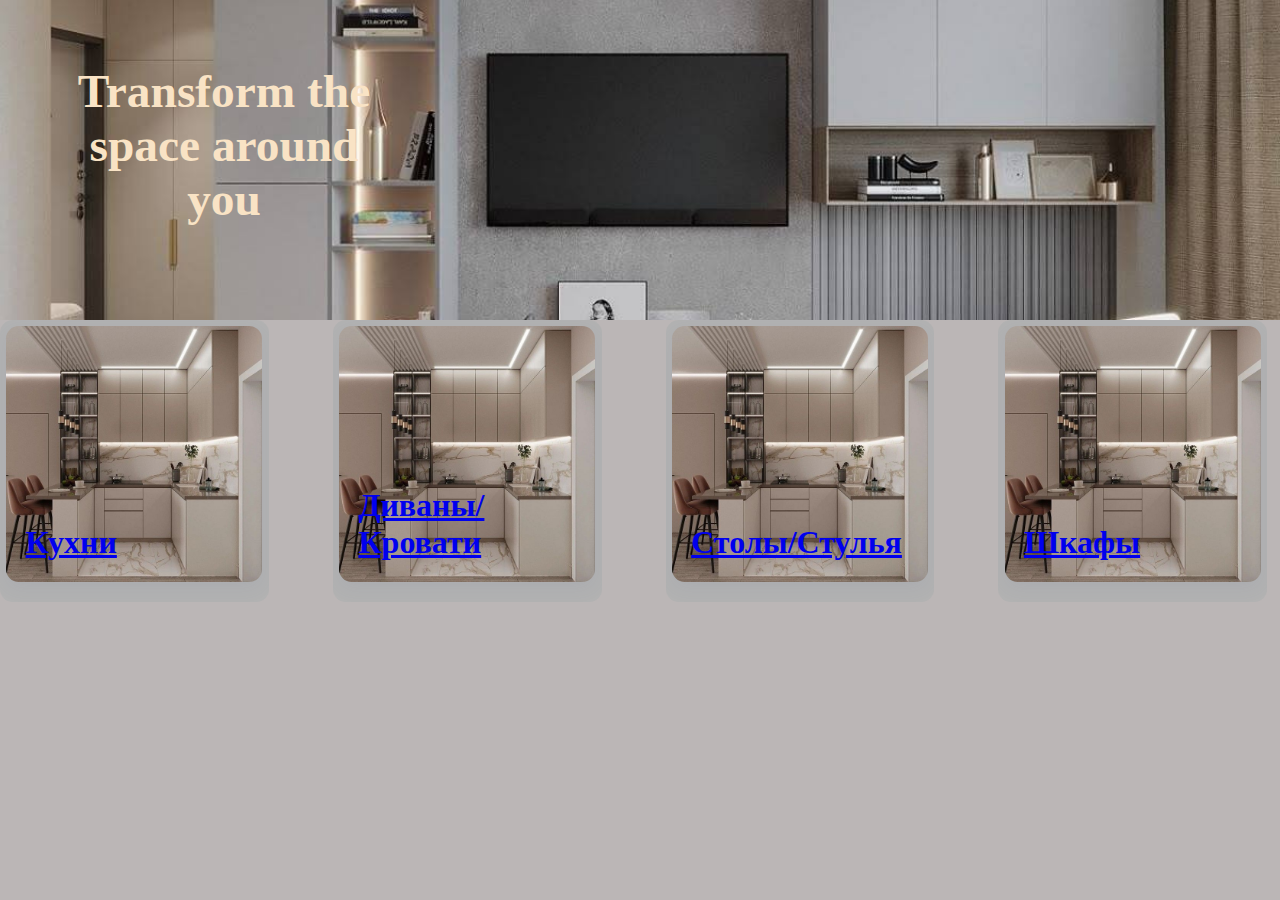
<file: index.html>
<!DOCTYPE html>
<html lang="ru">
<head>
    <meta charset="UTF-8">
    <meta name="viewport" content="width=device-width, initial-scale=1.0">
    <title>Verdy Мебель</title>
    <link rel="stylesheet" href="styles.css">
    <link rel="icon" href="/image/logo.webp" type="image/x-icon">
</head>
<body>
    <header>
        <h2>Transform the space around you</h2>
    </header>
    
    <div style="display: flex; gap: 5vw;">
        <article class="product-card" aria-label="Карточка товара">
            <a href="./Kitchen/kitchen.html">
                <div class="product-image">
                    <div class="card">
                        <h1>Кухни</h1>
                    </div>
                </div>
            </a>
        </article>

        <article class="product-card" aria-label="Карточка товара">
            <a href="./Kitchen/kitchen.html">
                <div class="product-image">
                    <div class="card">
                        <h1>Диваны/Кровати</h1>
                    </div>
                </div>
            </a>
        </article>

        <article class="product-card" aria-label="Карточка товара">
            <a href="./Kitchen/kitchen.html">
                <div class="product-image">
                    <div class="card">
                        <h1>Столы/Стулья</h1>
                    </div>
                </div>
            </a>
        </article>

        <article class="product-card" aria-label="Карточка товара">
            <a href="./Kitchen/kitchen.html">
                <div class="product-image">
                    <div class="card">
                        <h1>Шкафы</h1>
                    </div>
                </div>
            </a>
        </article>
    </div>

</body>
</html>
</file>
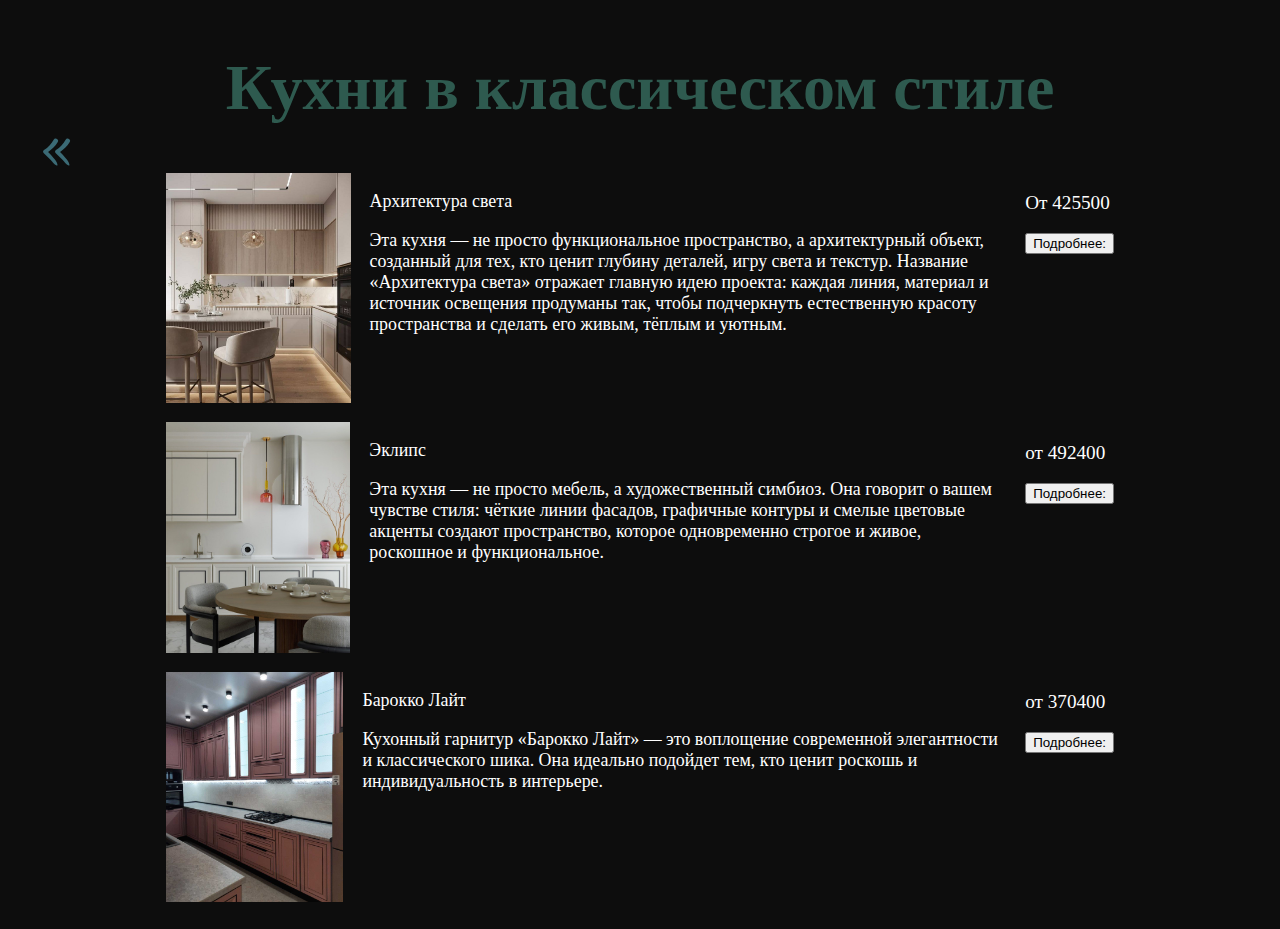
<file: Kitchen/Classic.html>
<!DOCTYPE html>
<html lang="ru">
<head>
    <meta charset="UTF-8">
    <meta name="viewport" content="width=device-width, initial-scale=1.0">
    <title>Современный стиль</title>
    <link rel="icon" href="../image/logo.webp" type="image/x-icon">
    <link rel="stylesheet" href="twostyles.css">
</head>
<body>
    <header>
        <h1>Кухни в классическом стиле</h1>
        <h2 id="back"><a href="./kitchen.html"><img src="../back.svg" alt=""></a></h2>
    </header>

    <main>
        <div class="card">
            <img src="../image/Классический стиль/Архитектура света1.jpg" alt="">
            <div class="info">
                <p>Архитектура света</p>
                <p>Эта кухня — не просто функциональное пространство, 
                    а архитектурный объект, созданный для тех, кто ценит глубину деталей, 
                    игру света и текстур. Название «Архитектура света» отражает главную идею 
                    проекта: каждая линия, материал и источник освещения продуманы так, чтобы 
                    подчеркнуть естественную красоту пространства и сделать его живым, тёплым и уютным.</p>
            </div>
            <div>
                <p class="price">От 425500</p>
                <button>Подробнее:</button>
            </div>
        </div>
        <div class="card">
            <img src="../image/Классический стиль/Эклипс1.jpg" alt="">
            <div class="info">
                <p>Эклипс</p>
                <p>Эта кухня — не просто мебель, а художественный симбиоз. Она говорит 
                    о вашем чувстве стиля: чёткие линии фасадов, графичные контуры и смелые 
                    цветовые акценты создают пространство, которое одновременно строгое и живое, 
                    роскошное и функциональное.</p>
            </div>
            <div>
                <p class="price">от 492400</p>
                <button>Подробнее:</button>
            </div>
        </div>
        <div class="card">
            <img src="../image/Классический стиль/Барокко Лайт1.webp" alt="">
            <div class="info">
                <p>Барокко Лайт</p>
                <p>Кухонный гарнитур «Барокко Лайт» — это воплощение современной 
                    элегантности и классического шика. Она идеально подойдет тем, 
                    кто ценит роскошь и индивидуальность в интерьере.</p>
            </div>
            <div>
                <p class="price">от 370400</p>
                <button>Подробнее:</button>
            </div>
        </div>
    </main>
</body>
</html>
</file>
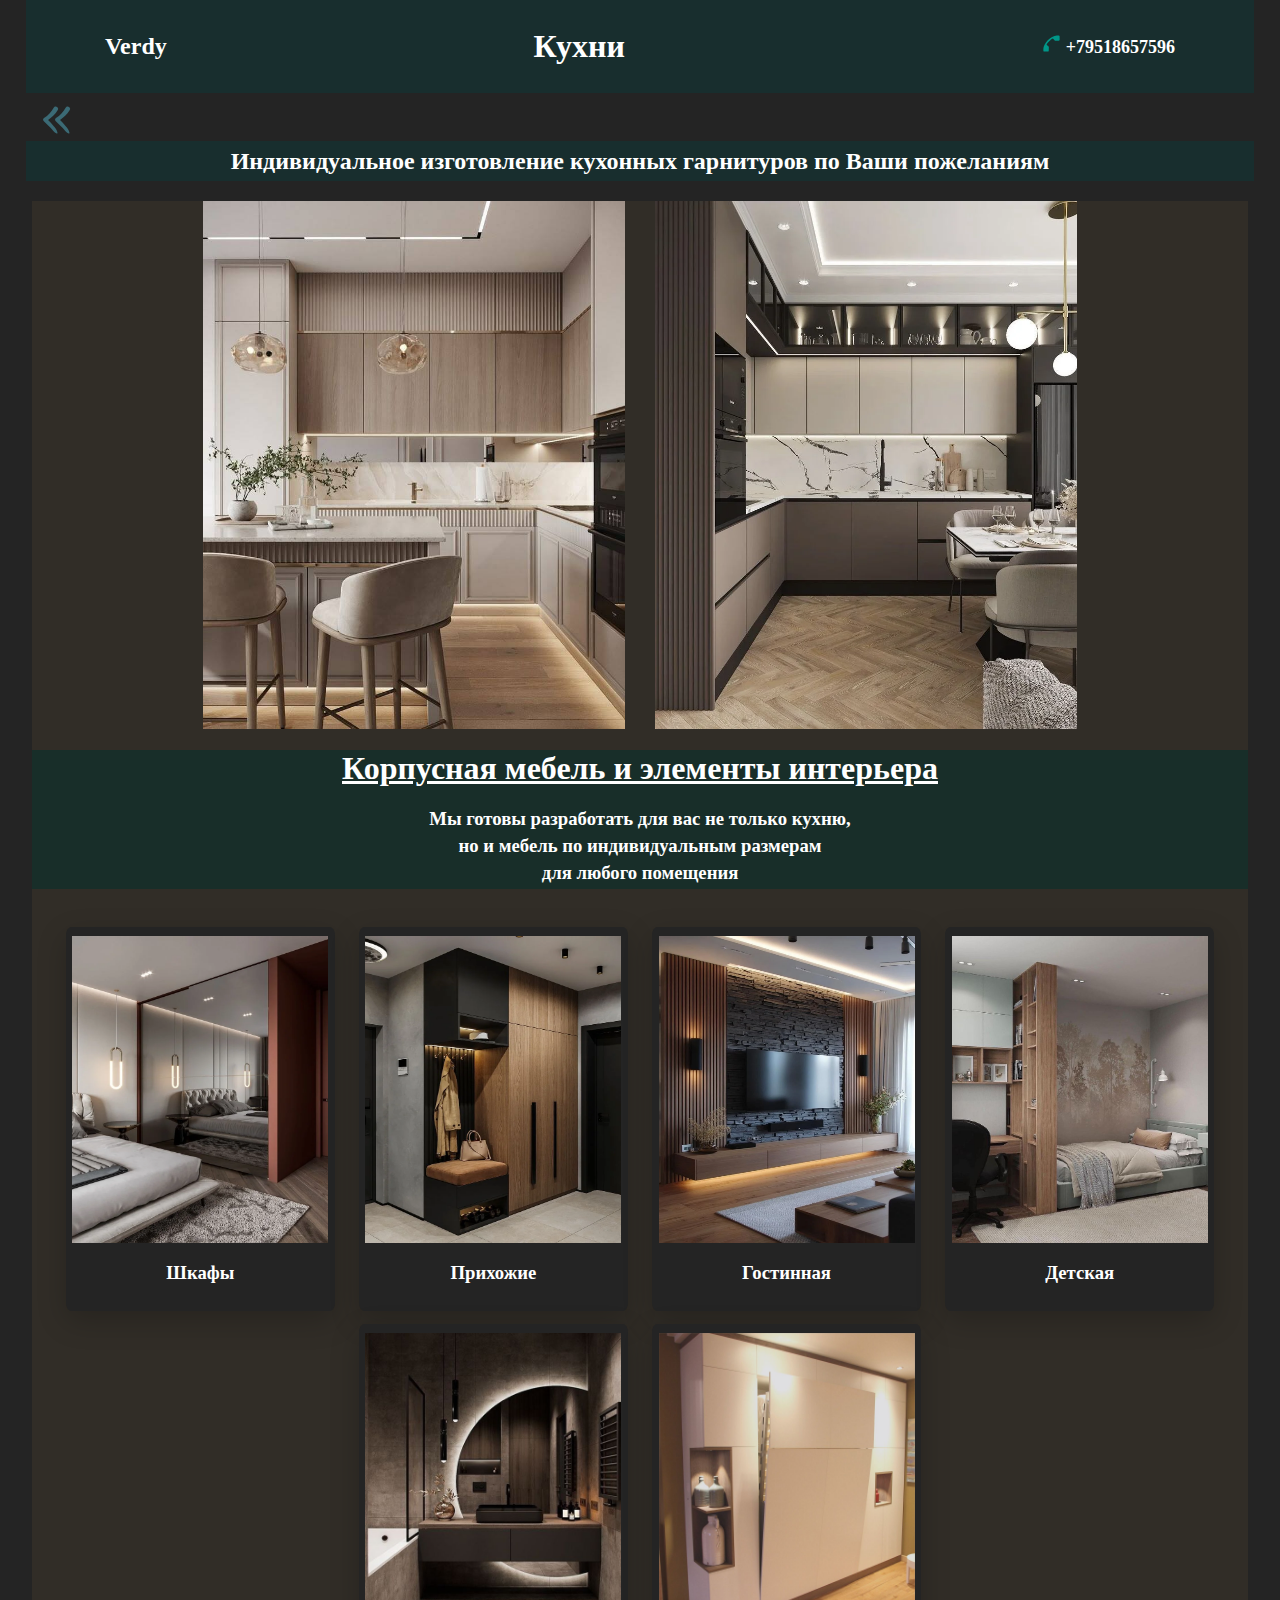
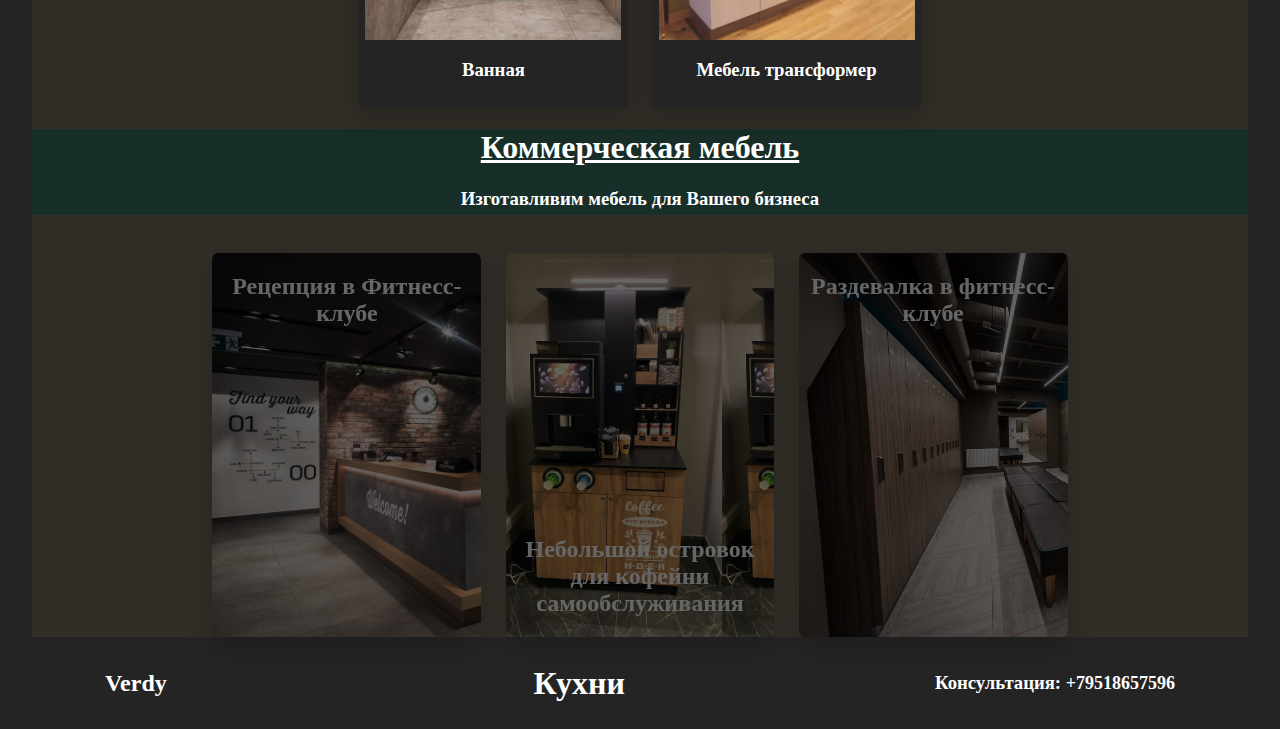
<file: Kitchen/kitchen.html>
<!DOCTYPE html>
<html lang="ru">
<head>
    <meta charset="UTF-8">
    <meta name="viewport" content="width=device-width, initial-scale=1.0">
    <title>Verdy Кухни</title>
    <link rel="stylesheet" href="kitchen.css">
    <link rel="icon" href="../image/logo.webp" type="image/x-icon">
</head>
<body>
    <header>
        <h2>Verdy</h2>
        <h1>Кухни</h1>
        <h3><img src="../device-phone.svg" alt="иконка телефона" class="device"> <a href="+79518657596">+79518657596</a></h3>
    </header>
    <h2 id="back"><a href="../index.html"><img src="../back.svg" alt=""></a></h2>

    <h2 id="ind">Индивидуальное изготовление кухонных гарнитуров по Ваши пожеланиям</h2>

    <main>
        <div class="two">
            <img src="../image/Классический стиль/Архитектура света1.jpg" alt="">
            <img src="../image/Современный стиль/Айрис1.webp" alt="">
            <div class="caption">
                <div>
                    <h1>Современный стиль</h1>
                    <p class="inf_kith">Современная кухня — это гармония лаконичного дизайна, инновационных решений и практичности. 
                        Чистые линии, качественные материалы и продуманная эргономика создают пространство, где удобно 
                        готовить, собираться с близкими и наслаждаться каждым моментом.</p>
                    <button class="btn"><a href="./Modern.html">Перейти в каталог</a></button>
                </div>
                <div>
                    <h1>Классический стиль</h1>
                    <p class="inf_kith">Классическая кухня — это воплощение уюта, изысканности и timeless-элегантности. 
                        Богатая отделка, натуральные материалы, симметрия и внимание к деталям создают 
                        атмосферу роскоши и домашнего тепла, проверенную временем.</p>
                    <button class="btn"><a href="/Kitchen/Classic.html">Перейти в каталог</a></button>
                </div>
            </div>
        </div>

        <div class="three">
            <h1>Корпусная мебель и элементы интерьера</h1>
            <h3>Мы готовы разработать для вас не только кухню,</h3>
            <h3>но и мебель по индивидуальным размерам</h3>
            <h3>для любого помещения</h3>    
        </div>

        <div class="four">
            <div class="variants">
                <img src="..//image/Шкафы/шкаф.webp" alt="">
                <h3>Шкафы</h3>
            </div>

            <div class="variants">
                <img src="..//image/Прихожие/прихожая13.webp" alt="">
                <h3>Прихожие</h3>
            </div>

            <div class="variants">
                <img src="..//image/Мебель в гостиную/гостинная8.webp" alt="">
                <h3>Гостинная</h3>
            </div>

            <div class="variants">
                <img src="..//image/Детская мебель/детская2.jpg" alt="">
                <h3>Детская</h3>
            </div>
        </div>
        <div class="four">
            <div class="variants">
                <img src="..//image/Мебель в ванную комнату/ванная9.jpg" alt="">
                <h3>Ванная</h3>
            </div>
            <div class="variants">
                <img src="..//image/Мебель трансформер/трансформер1.jpg" alt="">
                <h3>Мебель трансформер</h3>
            </div>
        </div>

        <div class="three">
            <h1>Коммерческая мебель</h1>
            <h3>Изготавливим мебель для Вашего бизнеса</h3>
        </div>
        <div class="four">
            <div class="variants" id="resp">
                <h2>Рецепция в Фитнесс-клубе</h2>
            </div>
            <div class="variants" id="cofe">
                <h2>Небольшой островок для кофейни самообслуживания</h2>
            </div>
            <div class="variants" id="razd">
                <h2>Раздевалка в фитнесс-клубе</h2>
            </div>
        </div>
    </main>

    <footer>
        <h2>Verdy</h2>
        <h1>Кухни</h1>
        <h3>Консультация: <a href="+79518657596">+79518657596</a></h3>
    </footer>

    <script src="kitchen.js"></script>
</body>
</html>
</file>
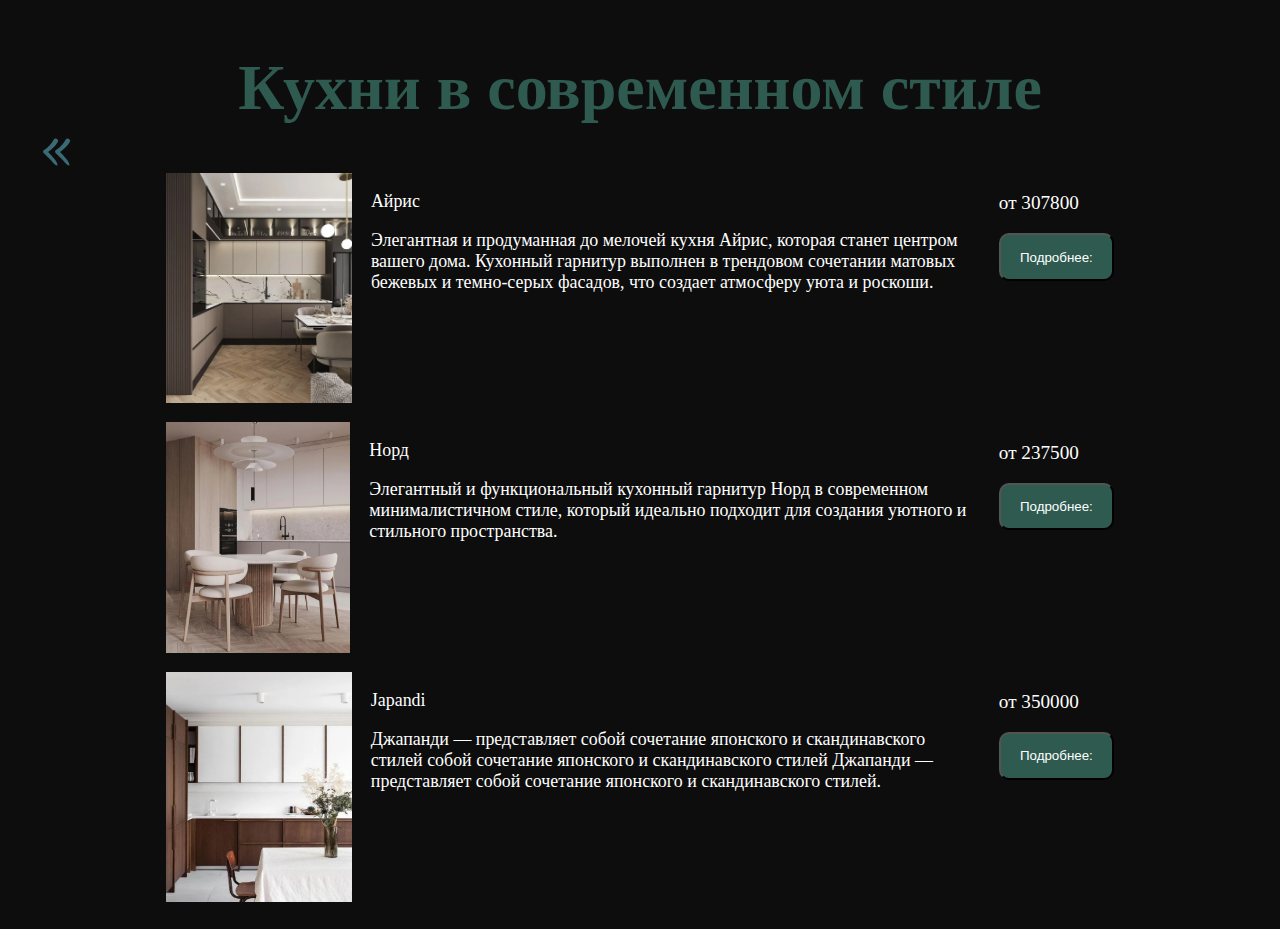
<file: Kitchen/Modern.html>
<!DOCTYPE html>
<html lang="ru">
<head>
    <meta charset="UTF-8">
    <meta name="viewport" content="width=device-width, initial-scale=1.0">
    <title>Современный стиль</title>
    <link rel="icon" href="../image/logo.webp" type="image/x-icon">
    <link rel="stylesheet" href="twostyles.css">
</head>
<body>
    <header>
        <h1>Кухни в современном стиле</h1>
        <h2 id="back"><a href="./kitchen.html"><img src="../back.svg" alt=""></a></h2>
    </header>

    <main>
        <!--------------- Айрис -------------------->
        <div class="card">
            <img src="../image/Современный стиль/Айрис1.webp" alt="">
            <div class="info">
                <p>Айрис</p>
                <p>Элегантная и продуманная до мелочей кухня Айрис, которая станет 
                    центром вашего дома. Кухонный гарнитур выполнен в трендовом сочетании 
                    матовых бежевых и темно-серых фасадов, что создает атмосферу уюта и роскоши.</p>
            </div>
            <div>
                <p class="price">от 307800</p>
                <button data-popup-id="popup1" class="button"><p>Подробнее:</p></button>
            </div>
        </div>

        <!--------------- Норд -------------------->
        <div class="card">
            <img src="../image/Современный стиль/Норд1.webp" alt="">
            <div class="info">
                <p>Норд</p>
                <p>Элегантный и функциональный кухонный гарнитур Норд в современном 
                    минималистичном стиле, который идеально подходит для создания уютного 
                    и стильного пространства.</p>
            </div>
            <div>
                <p class="price">от 237500</p>
                <button data-popup-id="popup2" class="button"><p>Подробнее:</p></button>
            </div>
        </div>

        <!--------------- Japandi -------------------->
        <div class="card">
            <img src="../image/Современный стиль/Japandi1.webp" alt="" style="width: 39vw;">
            <div class="info">
                <p>Japandi</p>
                <p>Джапанди — представляет собой сочетание японского и скандинавского стилей
                     собой сочетание японского и скандинавского стилей
                    Джапанди — представляет собой сочетание японского и скандинавского стилей.
                </p>
            </div>
            <div>
                <p class="price">от 350000</p>
                <button data-popup-id="popup3" class="button"><p>Подробнее:</p></button>
            </div>
        </div>
    </main>

    <!----------- Окно Айрис ---------------->

    <div id="popup1" class="popup">
        <div class="popup-content">
            <span class="close-button">&times;</span>
            <div class="citchen-card">
                <img src="../image/Современный стиль/Айрис1.webp" alt="">
                <img src="../image/Современный стиль/Айрис2.webp" alt="">
                <div>
                    <p><h3>Дизайн:</h3> Современный минимализм с акцентами на геометрии и контрастах. 
                        Гладкие фасады без видимых ручек придают интерьеру чистоту и лаконичность.</p>
                    <p><h3>Цветовая палитра:</h3> Удачное сочетание теплого бежевого цвета нижних и верхних 
                        шкафов с глубоким темно-серым (почти черным) цветом верхнего ряда навесных шкафов и техники. 
                        Это создает визуальный интерес и делает пространство динамичным.</p>
                        <p><h3>Материалы и отделка:</h3>
                        Фасады: Матовые гладкие что обеспечивает легкую уборку и долговечность.</p>
                </div>
            </div>
            <div>
                <p><h3>Столешница и фартук:</h3> пластик, имитирующий, мрамор белого цвета с темными прожилками. 
                    Эта текстура добавляет роскоши и является настоящим акцентом интерьера.</p>
                    <p><h3>Освещение:</h3> Интеллектуальная подсветка — светодиодная лента под верхними шкафами и создаёт 
                        мягкое, рассеянное освещение и подчеркивают дизайн.</p>
            </div>
        </div>
    </div>

    <!----------- Окно Норд ---------------->

    <script src="twovariant.js"></script>
</body>
</html>
</file>
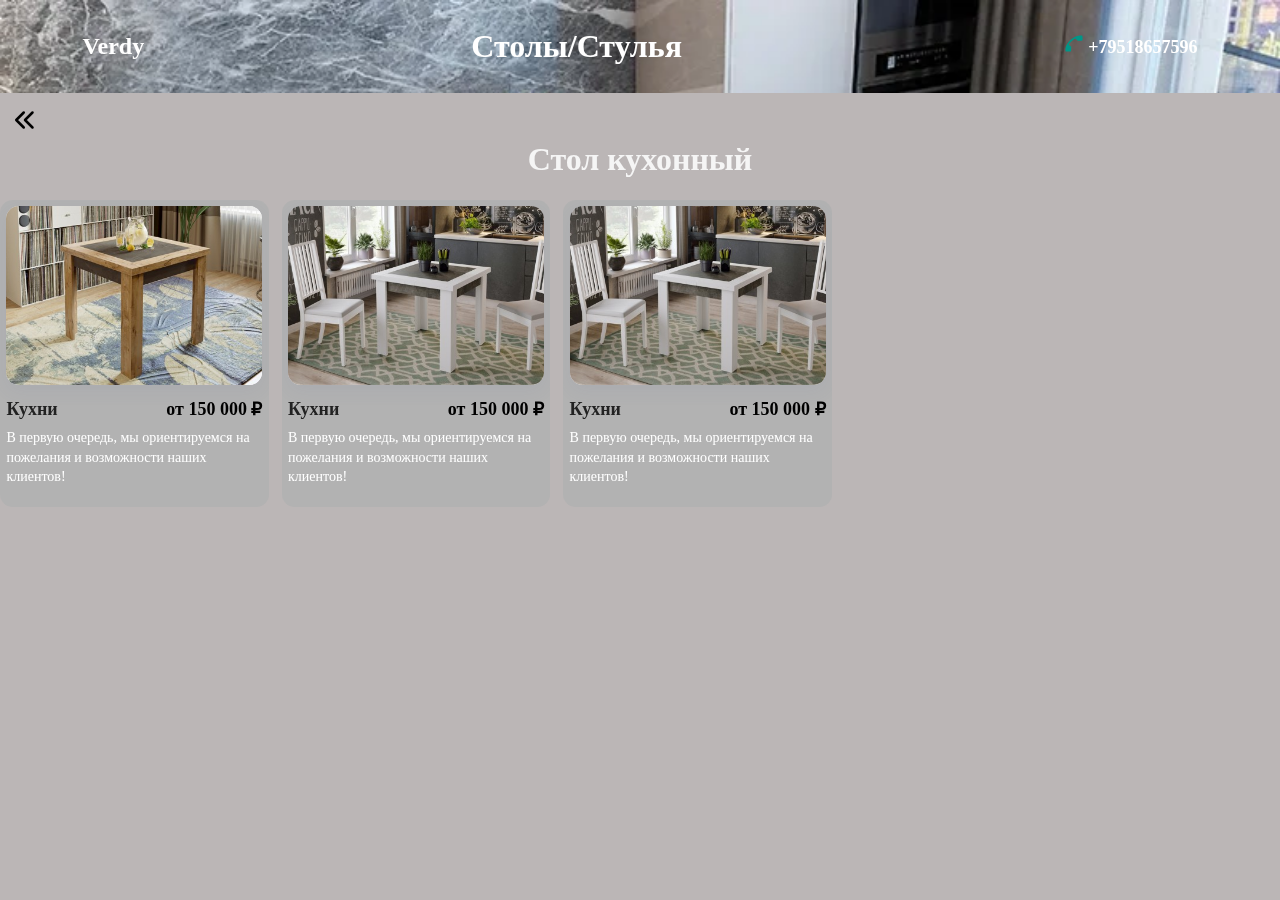
<file: Kitchen/tables.html>
<!DOCTYPE html>
<html lang="ru">
<head>
    <meta charset="UTF-8">
    <meta name="viewport" content="width=device-width, initial-scale=1.0">
    <link rel="stylesheet" href="/Kitchen/tables.css">
    <title>Столы/Стулья</title>
</head>
<body>
    <header>
        <h2>Verdy</h2>
        <h1>Столы/Стулья</h1>
        <h3><img src="../device-phone.svg" alt="иконка телефона" class="device"> <a href="+79518657596">+79518657596</a></h3>
    </header>

    <h2 id="back"><a href="../index.html"><img src="../image/back-white.svg" alt=""></a></h2>
    <h1 class="chapter">Стол кухонный</h1>

    <main>
        <article class="product-card" aria-label="Карточка товара">
                <div class="product-image">
                    <img src="/image/столы_стулья/стол1.jpg" alt="Стол">
                </div>
            </a>
            
            <div class="title-row">
                <h3 class="product-title">Кухни</h3>
                <div class="product-price">от 150 000 ₽</div>
            </div>

            <p class="product-desc">В первую очередь, мы ориентируемся на пожелания и возможности наших клиентов!</p>
        </article>

        <article class="product-card" aria-label="Карточка товара">
                <div class="product-image">
                    <img src="/image/столы_стулья/стол2.jpg" alt="Стол">
                </div>
            </a>
            
            <div class="title-row">
                <h3 class="product-title">Кухни</h3>
                <div class="product-price">от 150 000 ₽</div>
            </div>

            <p class="product-desc">В первую очередь, мы ориентируемся на пожелания и возможности наших клиентов!</p>
        </article>

        <article class="product-card" aria-label="Карточка товара">
                <div class="product-image">
                    <img src="/image/столы_стулья/стол2.jpg" alt="Стол">
                </div>
            </a>
            
            <div class="title-row">
                <h3 class="product-title">Кухни</h3>
                <div class="product-price">от 150 000 ₽</div>
            </div>

            <p class="product-desc">В первую очередь, мы ориентируемся на пожелания и возможности наших клиентов!</p>
        </article>
    </main>
</body>
</html>
</file>
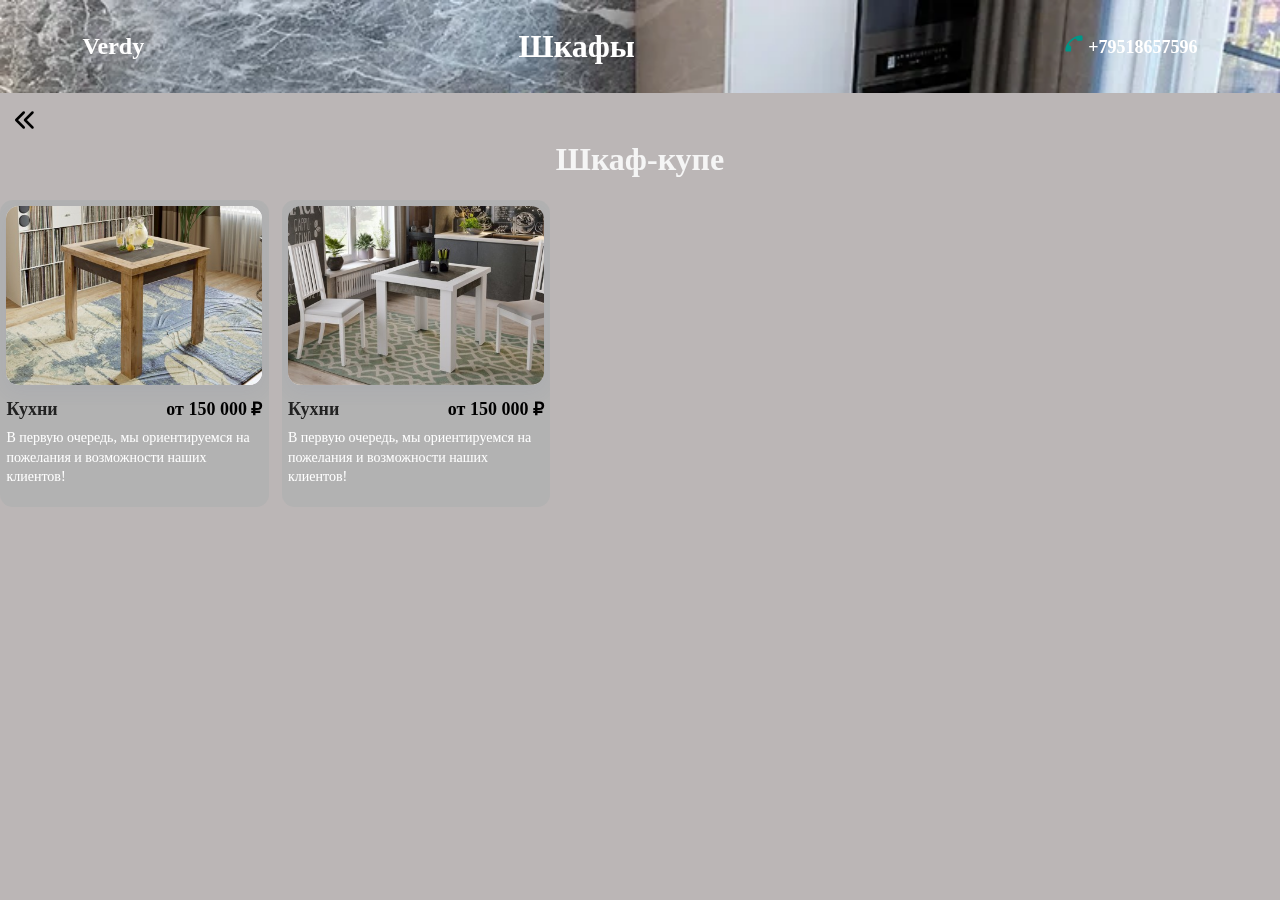
<file: Kitchen/wardrobes.html>
<!DOCTYPE html>
<html lang="ru">
<head>
    <meta charset="UTF-8">
    <meta name="viewport" content="width=device-width, initial-scale=1.0">
    <link rel="stylesheet" href="/Kitchen/tables.css">
    <title>Столы/Стулья</title>
</head>
<body>
    <header>
        <h2>Verdy</h2>
        <h1>Шкафы</h1>
        <h3><img src="../device-phone.svg" alt="иконка телефона" class="device"> <a href="+79518657596">+79518657596</a></h3>
    </header>

    <h2 id="back"><a href="../index.html"><img src="../image/back-white.svg" alt=""></a></h2>
    <h1 class="chapter">Шкаф-купе</h1>

    <main>
        <article class="product-card" aria-label="Карточка товара">
                <div class="product-image">
                    <img src="/image/столы_стулья/стол1.jpg" alt="Стол">
                </div>
            </a>
            
            <div class="title-row">
                <h3 class="product-title">Кухни</h3>
                <div class="product-price">от 150 000 ₽</div>
            </div>

            <p class="product-desc">В первую очередь, мы ориентируемся на пожелания и возможности наших клиентов!</p>
        </article>

        <article class="product-card" aria-label="Карточка товара">
                <div class="product-image">
                    <img src="/image/столы_стулья/стол2.jpg" alt="Стол">
                </div>
            </a>
            
            <div class="title-row">
                <h3 class="product-title">Кухни</h3>
                <div class="product-price">от 150 000 ₽</div>
            </div>

            <p class="product-desc">В первую очередь, мы ориентируемся на пожелания и возможности наших клиентов!</p>
        </article>
    </main>
</body>
</html>
</file>
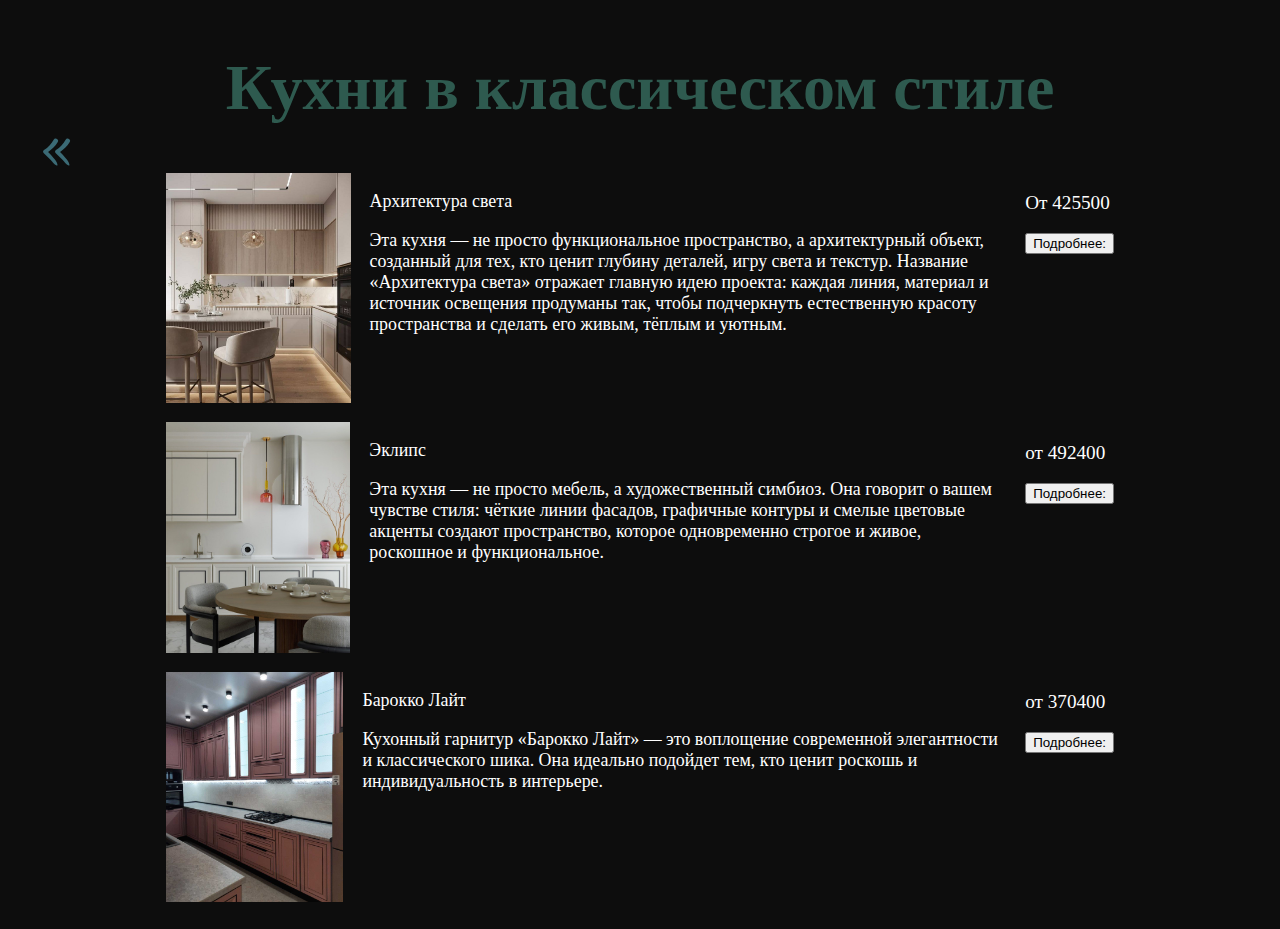
<file: Kitchen/TwoStyles/Classic.html>
<!DOCTYPE html>
<html lang="ru">
<head>
    <meta charset="UTF-8">
    <meta name="viewport" content="width=device-width, initial-scale=1.0">
    <title>Современный стиль</title>
    <link rel="icon" href="/image/logo.webp" type="image/x-icon">
    <link rel="stylesheet" href="twostyles.css">
</head>
<body>
    <header>
        <h1>Кухни в классическом стиле</h1>
        <h2 id="back"><a href="../kitchen.html"><img src="/back.svg" alt=""></a></h2>
    </header>

    <main>
        <div class="card">
            <img src="/image/Классический стиль/Архитектура света1.jpg" alt="">
            <div class="info">
                <p>Архитектура света</p>
                <p>Эта кухня — не просто функциональное пространство, 
                    а архитектурный объект, созданный для тех, кто ценит глубину деталей, 
                    игру света и текстур. Название «Архитектура света» отражает главную идею 
                    проекта: каждая линия, материал и источник освещения продуманы так, чтобы 
                    подчеркнуть естественную красоту пространства и сделать его живым, тёплым и уютным.</p>
            </div>
            <div>
                <p class="price">От 425500</p>
                <button>Подробнее:</button>
            </div>
        </div>
        <div class="card">
            <img src="/image/Классический стиль/Эклипс1.jpg" alt="">
            <div class="info">
                <p>Эклипс</p>
                <p>Эта кухня — не просто мебель, а художественный симбиоз. Она говорит 
                    о вашем чувстве стиля: чёткие линии фасадов, графичные контуры и смелые 
                    цветовые акценты создают пространство, которое одновременно строгое и живое, 
                    роскошное и функциональное.</p>
            </div>
            <div>
                <p class="price">от 492400</p>
                <button>Подробнее:</button>
            </div>
        </div>
        <div class="card">
            <img src="/image/Классический стиль/Барокко Лайт1.webp" alt="">
            <div class="info">
                <p>Барокко Лайт</p>
                <p>Кухонный гарнитур «Барокко Лайт» — это воплощение современной 
                    элегантности и классического шика. Она идеально подойдет тем, 
                    кто ценит роскошь и индивидуальность в интерьере.</p>
            </div>
            <div>
                <p class="price">от 370400</p>
                <button>Подробнее:</button>
            </div>
        </div>
    </main>
</body>
</html>
</file>
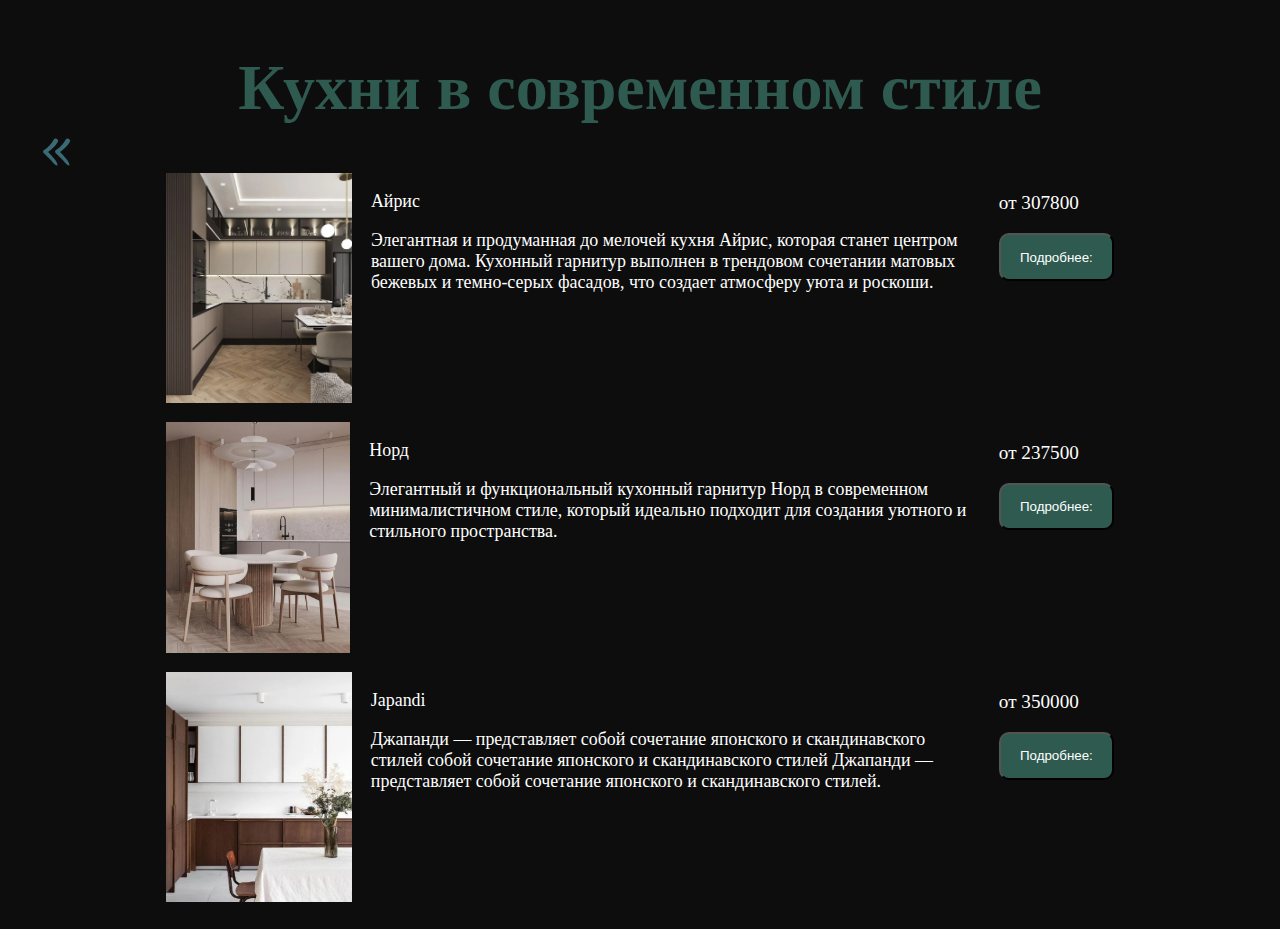
<file: Kitchen/TwoStyles/Modern.html>
<!DOCTYPE html>
<html lang="ru">
<head>
    <meta charset="UTF-8">
    <meta name="viewport" content="width=device-width, initial-scale=1.0">
    <title>Современный стиль</title>
    <link rel="icon" href="/image/logo.webp" type="image/x-icon">
    <link rel="stylesheet" href="twostyles.css">
</head>
<body>
    <header>
        <h1>Кухни в современном стиле</h1>
        <h2 id="back"><a href="../kitchen.html"><img src="/back.svg" alt=""></a></h2>
    </header>

    <main>
        <!--------------- Айрис -------------------->
        <div class="card">
            <img src="/image/Современный стиль/Айрис1.webp" alt="">
            <div class="info">
                <p>Айрис</p>
                <p>Элегантная и продуманная до мелочей кухня Айрис, которая станет 
                    центром вашего дома. Кухонный гарнитур выполнен в трендовом сочетании 
                    матовых бежевых и темно-серых фасадов, что создает атмосферу уюта и роскоши.</p>
            </div>
            <div>
                <p class="price">от 307800</p>
                <button data-popup-id="popup1" class="button"><p>Подробнее:</p></button>
            </div>
        </div>

        <!--------------- Норд -------------------->
        <div class="card">
            <img src="/image/Современный стиль/Норд1.webp" alt="">
            <div class="info">
                <p>Норд</p>
                <p>Элегантный и функциональный кухонный гарнитур Норд в современном 
                    минималистичном стиле, который идеально подходит для создания уютного 
                    и стильного пространства.</p>
            </div>
            <div>
                <p class="price">от 237500</p>
                <button data-popup-id="popup2" class="button"><p>Подробнее:</p></button>
            </div>
        </div>

        <!--------------- Japandi -------------------->
        <div class="card">
            <img src="/image/Современный стиль/Japandi1.webp" alt="" style="width: 39vw;">
            <div class="info">
                <p>Japandi</p>
                <p>Джапанди — представляет собой сочетание японского и скандинавского стилей
                     собой сочетание японского и скандинавского стилей
                    Джапанди — представляет собой сочетание японского и скандинавского стилей.
                </p>
            </div>
            <div>
                <p class="price">от 350000</p>
                <button data-popup-id="popup3" class="button"><p>Подробнее:</p></button>
            </div>
        </div>
    </main>

    <!----------- Окно Айрис ---------------->

    <div id="popup1" class="popup">
        <div class="popup-content">
            <span class="close-button">&times;</span>
            <div class="citchen-card">
                <img src="/image/Современный стиль/Айрис1.webp" alt="">
                <img src="/image/Современный стиль/Айрис2.webp" alt="">
                <div>
                    <p><h3>Дизайн:</h3> Современный минимализм с акцентами на геометрии и контрастах. 
                        Гладкие фасады без видимых ручек придают интерьеру чистоту и лаконичность.</p>
                    <p><h3>Цветовая палитра:</h3> Удачное сочетание теплого бежевого цвета нижних и верхних 
                        шкафов с глубоким темно-серым (почти черным) цветом верхнего ряда навесных шкафов и техники. 
                        Это создает визуальный интерес и делает пространство динамичным.</p>
                        <p><h3>Материалы и отделка:</h3>
                        Фасады: Матовые гладкие что обеспечивает легкую уборку и долговечность.</p>
                </div>
            </div>
            <div>
                <p><h3>Столешница и фартук:</h3> пластик, имитирующий, мрамор белого цвета с темными прожилками. 
                    Эта текстура добавляет роскоши и является настоящим акцентом интерьера.</p>
                    <p><h3>Освещение:</h3> Интеллектуальная подсветка — светодиодная лента под верхними шкафами и создаёт 
                        мягкое, рассеянное освещение и подчеркивают дизайн.</p>
            </div>
        </div>
    </div>

    <!----------- Окно Норд ---------------->

    <script src="twovariant.js"></script>
</body>
</html>
</file>
<file: styles.css>
body {
    background-color: #bbb6b6;
    margin: 0;
}

/* -----------------------------  Шапка   ------------------------- */

header {
    width: 100%;
    color: #f9e3c5;
    background-image: url("../image/Мебель в гостиную/гостинная1.webp");
    background-repeat: no-repeat;
    background-size: cover;
    background-position: center;
    height: 25vw;
}

header > h2 {
    width: 25%;
    text-align: center;
    font-size: 3.7vw;
    margin: 0;
    padding: 5vw;
}


.card {
    display: flex;
    justify-content: flex-start; /* выравнивание по левому краю */
    align-items: flex-end; /* выравнивание по нижнему краю */
    height: 20vw;
    width: 17vw;
}

/* -----------------------------  Карточка товара   ------------------------- */

:root{
    --card-bg: #f6f7fb;
    --accent: #5b8cff;
    --text: #222;
    --muted: #6b7280;
  }

  .product-card{
    width: 20vw;
    min-width: 170px;
    background: #b2b2b2;
    border-radius: 1vw;
    padding: 0.5vw;
    /* position:relative; */
    overflow: hidden;
    transition: transform .25s ease, box-shadow .25s ease;
  }

  /* Верхняя "выпуклая" подсветка и внутренняя тень для эффекта выпуклости */
  .product-card::before{
    content:"";
    /* position:absolute; */
    inset:0;
    border-radius:1vw;
    pointer-events:none;
    background:
      radial-gradient(600px 250px at 10% 15%, rgba(255,255,255,0.85), rgba(255,255,255,0) 20%),
      linear-gradient(180deg, rgba(255,255,255,0.35), rgba(255,255,255,0));
    mix-blend-mode: screen;
  }

  .product-card::after{
    content:"";
    /* position:absolute; */
    inset:0;
    border-radius:1vw;
    pointer-events:none;
    box-shadow: inset 8px 8px 18px rgba(0,0,0,0.06), inset -8px -8px 20px rgba(255,255,255,0.85);
  }

  .product-image{
    width:100%;
    height:20vw;
    border-radius:1vw;
    overflow:hidden;
    background:linear-gradient(135deg,#eef3ff,#ffffff);
    display:flex;
    align-items:center;
    justify-content:center;
    margin-bottom:1vw;
    box-shadow: 0 6px 18px rgba(88,102,152,0.08);
    background-image: url('../image/кухня1.jpg');
    background-repeat: no-repeat;
    background-size: cover;
    background-position: center;
  }

  .product-image img{
    width:100%;
    height:100%;
    object-fit:cover;
    display:block;
  }

  .title-row{
    display:flex;
    align-items:baseline;
    justify-content:space-between;
    gap:10px;
    margin-bottom:8px;
  }

  .product-title{
    font-size:18px;
    font-weight:600;
    color:var(--text);
    line-height:1.1;
    margin:0;
    flex:1;
  }

  .product-price{
    font-size:18px;
    font-weight:700;
    /* color:var(--accent); */
    color: black;
    white-space:nowrap;
    margin-left:12px;
  }

  .product-desc{
    font-size:14px;
    /* color:var(--muted); */
    color: white;
    line-height:1.4;
    margin:0 0 14px 0;
  }

  .actions{
    display:flex;
    gap:10px;
  }

.btn{
  flex:1;
  padding:10px 12px;
  border-radius:10px;
  font-weight:600;
  cursor:pointer;
  border:none;
  outline:none;
  transition:transform .18s ease, box-shadow .18s ease;
}
  
  .btn-ghost{
    background: rgba(255,255,255,0.6);
    color:var(--text);
    box-shadow: 0 4px 10px rgba(16,24,40,0.04);
    border: 1px solid rgba(16,24,40,0.04);
  }

  .product-card:hover{
    transform: translateY(-8px) scale(1.005);
    box-shadow:
      18px 22px 44px rgba(88,102,152,0.16),
      -8px -8px 26px rgba(255,255,255,0.95);
  }

  .btn:active{
    transform: translateY(1px) scale(.997);
  }

  @media (max-width:360px){
    .product-card{ width:92%; padding:14px; }
    .product-image{ height:170px; }
  }
</file>
<file: Kitchen/twostyles.css>
body {
    background-color: #0d0d0d;
    display: flex;
    flex-wrap: wrap;
    justify-content: center;
}

/* ------------------------ head ------------------------ */

h1 {
    text-align: center;
    color: #2e5a4f;
    font-size: 5vw;
    font-family: math;
    margin-bottom: auto;
}

#back {
    width: 95vw;
    margin: 1% 0%;
    margin-bottom: 0;
}

#back > a > img {
    width: 50px;
    height: 30px;
}

/* ------------------------ main ------------------------ */

main {
    width: 75%;
    display: flex;
    flex-wrap: wrap;
    justify-content: center;
}

.card {
    display: flex;
    gap: 2%;
    margin-bottom: 2%;
}

.card > img {
    width: 31vw;
    height: 18vw;
}

.info {
    color: white;
    font-size: 1.4vw;
}

.price {
    font-size: larger;
    color: white;
}

/* ----------------------------------Окно инфо кухни-------------------------------------------------- */

.button {
  background-color: #2e5a4f;
  border-radius: 10px;
  cursor: pointer;
  color: white;
  width: 9vw;
}

.popup {
  display: none; /* Скрываем окно по умолчанию */
  position: fixed; /* Фиксированное позиционирование, чтобы окно не прокручивалось */
  top: 0;
  left: 0;
  width: 100%;
  height: 100%;
  background-color: rgba(0, 0, 0, 0.5); /* Полупрозрачный фон */
  z-index: 1000; /*  Устанавливаем высокий z-index, чтобы окно было поверх всего */
  font-weight: 700;
}

.popup-content {
  position: fixed;
  top: 50%;
  left: 50%;
  transform: translate(-50%, -50%); /* Центрируем окно */
  background-color: #30302f;
  padding: 20px;
  border: 1px solid black;
  border-radius: 5px;
  width: 70%; /* Задаем ширину окна */
}

.close-button {
  position: absolute;
  top: 10px;
  right: 10px;
  font-size: 20px;
  cursor: pointer;
}

/* --------------------------- Карта кухни --------------------------- */

.citchen-card {
    display: flex;
    gap: 2vw;
}

.citchen-card > img {
    width: 19vw;
    height: 25vw;
}
</file>
<file: Kitchen/kitchen.css>
body {
    display: grid;
    place-items: center;     /* Центрируем по обоим направлениям */
    height: 100vh;
    margin: 0;
    background-color: #242424;
    font-family: math;
}

/* -----------------------------  Шапка   ------------------------- */

header, footer {
    background-color: #182e2e;
    color: white;
    width: 95vw;
    display: flex;
    align-items: center;
    justify-content: center;
    padding: 0.5%;
}

header > h1 {
    width: 48%;
    text-align: center;
}

header > h2 {
    width: 15%;
    text-align: left;
}

header > h3 {
    width: 25%;
    text-align: right;
}

header > h3 > a {
    color: white;
    font-size: large;
    text-decoration: none;
}

.device {
    width: 1.5vw;
}

/* -----------------------------  back and ind   ------------------------- */

#back {
    width: 95vw;
    margin: 1% 0%;
    margin-bottom: 0;
}

#back > a > img {
    width: 50px;
    height: 30px;
}

#ind {
    color: white;
    width: 95vw;
    text-align: center;
    background-color: #182e2e;
    margin-top: 0;
    padding: 0.5%;
}

/* -----------------------------  main   ------------------------- */

main {
    background-color: #312d27;
}

/* -----------------------------  two   ------------------------- */

.two {
    position: relative;
    display: flex;
    justify-content: center;
    gap: 30px;
}

.two > img {
    width: 33vw;
}

.two .caption.show {
  opacity: 1;
  visibility: visible;
}

/* -----------------------------  caption   ------------------------- */

.caption {
    display: flex;
    justify-content: center;
    align-items: center;
    gap: 30px;
    height: 97%;
}

.caption > div > h1 {
    color: #157474;
}

.two .caption {
  position: absolute;
  left: 0;
  right: 0;
  bottom: 0;
  padding: 12px;
  background: rgba(0, 0, 0, 0.6);
  color: white;
  text-align: center;
  opacity: 0;
  visibility: hidden;
  transition: opacity 0.25s ease, visibility 0.25s ease;
}

/* -----------------------------  inf_kith   ------------------------- */

.inf_kith {
    line-height:1.4;
}

/* -----------------------------  btn   ------------------------- */

.btn{
  flex:1;
  padding:10px 12px;
  border-radius:10px;
  font-weight:600;
  cursor:pointer;
  border:none;
  outline:none;
  transition:transform .18s ease, box-shadow .18s ease;
  background-color: #157474;
}

.btn > a {
    text-decoration: none;
    color: white;
}

/* -----------------------------  three   ------------------------- */

.three {
    text-align: center;
    color: white;
    width: 95vw;
    margin-bottom: 25px;
    margin-top: 10px;
    background-color: #182e29;
}

.three > h1 {
    text-decoration: underline;
}

.three > h3 {
    margin: 0;
    padding-bottom: 5px;
}

/* -----------------------------  four   ------------------------- */

.four {
    display: flex;
    justify-content: center;
    gap: 2%;
}

/* -----------------------------  variants   ------------------------- */

.variants {
    box-shadow: 0 10px 30px rgba(0,0,0,0.2);
    width: 21vw;
    height: 30vw;
    text-align: center;
    margin-top: 1vw;
    background-color: #242424;
    display: flex;
    flex-direction: column;
    align-items: center;
    justify-content: center;
    border-radius: 2%;
}

.variants >img {
    width: 20vw;
    height: 24vw;
}

.variants > h3 {
    text-align: center;
    color: white;
}

.variants > h2 {
    color: white;
    height: 100%;
}

#cofe {
    background-image: url('../image/Коммерческая мебель/кофеостров.jpg');
    background-size: cover; /* заполняет весь фон */  
    background-size: contain; /* помещается целиком без искажений */
    filter: brightness(40%);
    justify-content: end;
}

#cofe > h2 {
    height: auto;
}

#razd {
    background-image: url('../image/Коммерческая мебель/раздевалка.jpg');
    background-size: cover;
    filter: brightness(40%);
}
#resp {
    background-image: url('../image/Коммерческая мебель/ресепшен.png');
    background-size: cover;
    filter: brightness(40%);
}

/* -----------------------------  footer   ------------------------- */

footer {
    background-color: #242424;
    color: white;
    width: 95vw;
    display: flex;
    align-items: center;
    justify-content: center;
    padding: 0.5%;
}

footer > h1 {
    width: 48%;
    text-align: center;
}

footer > h2 {
    width: 15%;
    text-align: left;
}

footer > h3 {
    width: 25%;
    text-align: right;
}

footer > h3 > a {
    color: white;
    font-size: large;
    text-decoration: none;
}
</file>
<file: Kitchen/tables.css>
body {
    background-color: #bbb6b6;
    margin: 0;
}

/* ------------------------ Шапка ----------------------------- */

header, footer {
    background-image: url('/image/стол1.webp');
    color: white;
    display: flex;
    align-items: center;
    justify-content: center;
    padding: 0.5%;
    background-size: cover;
}

header > h1 {
    width: 48%;
    text-align: center;
}

header > h2 {
    width: 15%;
    text-align: left;
}

header > h3 {
    width: 25%;
    text-align: right;
}

header > h3 > a {
    color: white;
    font-size: large;
    text-decoration: none;
}

.device {
    width: 1.5vw;
}

.chapter {
    text-align: center;
    color: whitesmoke;
    margin-top: 0;
}

/* ------------------------ Main ----------------------------- */

main {
    display: flex;
    gap: 1vw;
}

/* ------------------------ Значок назад ----------------------------- */

#back {
    width: 95vw;
    margin: 1% 0%;
    margin-bottom: 0;
}

#back > a > img {
    width: 50px;
    height: 30px;
}

/* ------------------------- Карточка товара ---------------------------- */

:root{
    --card-bg: #f6f7fb;
    --accent: #5b8cff;
    --text: #222;
    --muted: #6b7280;
  }

  .product-card{
    width: 20vw;
    min-width: 170px;
    background: #b2b2b2;
    border-radius: 1vw;
    padding: 0.5vw;
    overflow: hidden;
    transition: transform .25s ease, box-shadow .25s ease;
  }

  /* Верхняя "выпуклая" подсветка и внутренняя тень для эффекта выпуклости */
  .product-card::before{
    content:"";
    inset:0;
    border-radius:1vw;
    pointer-events:none;
    background:
      radial-gradient(600px 250px at 10% 15%, rgba(255,255,255,0.85), rgba(255,255,255,0) 20%),
      linear-gradient(180deg, rgba(255,255,255,0.35), rgba(255,255,255,0));
    mix-blend-mode: screen;
  }

  .product-card::after{
    content:"";
    inset:0;
    border-radius:1vw;
    pointer-events:none;
    box-shadow: inset 8px 8px 18px rgba(0,0,0,0.06), inset -8px -8px 20px rgba(255,255,255,0.85);
  }

  .product-image{
    width:100%;
    height: 14vw;
    border-radius:1vw;
    overflow:hidden;
    background:linear-gradient(135deg,#eef3ff,#ffffff);
    display:flex;
    align-items:center;
    justify-content:center;
    margin-bottom:1vw;
    box-shadow: 0 6px 18px rgba(88,102,152,0.08);
    background-repeat: no-repeat;
    background-size: cover;
    background-position: center;
  }

  .product-image img{
    width:100%;
    height:100%;
    object-fit:cover;
    display:block;
  }

  .title-row{
    display:flex;
    align-items:baseline;
    justify-content:space-between;
    gap:10px;
    margin-bottom:8px;
  }

  .product-title{
    font-size:18px;
    font-weight:600;
    color:var(--text);
    line-height:1.1;
    margin:0;
    flex:1;
  }

  .product-price{
    font-size:18px;
    font-weight:700;
    color: black;
    white-space:nowrap;
    margin-left:12px;
  }

  .product-desc{
    font-size:14px;
    color: white;
    line-height:1.4;
    margin:0 0 14px 0;
  }

  .product-card:hover{
    transform: translateY(-8px) scale(1.005);
    box-shadow:
      18px 22px 44px rgba(88,102,152,0.16),
      -8px -8px 26px rgba(255,255,255,0.95);
  }

  .btn:active{
    transform: translateY(1px) scale(.997);
  }

  @media (max-width:360px){
    .product-card{ width:92%; padding:14px; }
    .product-image{ height:170px; }
  }
</file>
<file: Kitchen/TwoStyles/twostyles.css>
body {
    background-color: #0d0d0d;
    display: flex;
    flex-wrap: wrap;
    justify-content: center;
}

/* ------------------------ head ------------------------ */

h1 {
    text-align: center;
    color: #2e5a4f;
    font-size: 5vw;
    font-family: math;
    margin-bottom: auto;
}

#back {
    width: 95vw;
    margin: 1% 0%;
    margin-bottom: 0;
}

#back > a > img {
    width: 50px;
    height: 30px;
}

/* ------------------------ main ------------------------ */

main {
    width: 75%;
    display: flex;
    flex-wrap: wrap;
    justify-content: center;
}

.card {
    display: flex;
    gap: 2%;
    margin-bottom: 2%;
}

.card > img {
    width: 31vw;
    height: 18vw;
}

.info {
    color: white;
    font-size: 1.4vw;
}

.price {
    font-size: larger;
    color: white;
}

/* ----------------------------------Окно инфо кухни-------------------------------------------------- */

.button {
  background-color: #2e5a4f;
  border-radius: 10px;
  cursor: pointer;
  color: white;
  width: 9vw;
}

.popup {
  display: none; /* Скрываем окно по умолчанию */
  position: fixed; /* Фиксированное позиционирование, чтобы окно не прокручивалось */
  top: 0;
  left: 0;
  width: 100%;
  height: 100%;
  background-color: rgba(0, 0, 0, 0.5); /* Полупрозрачный фон */
  z-index: 1000; /*  Устанавливаем высокий z-index, чтобы окно было поверх всего */
  font-weight: 700;
}

.popup-content {
  position: fixed;
  top: 50%;
  left: 50%;
  transform: translate(-50%, -50%); /* Центрируем окно */
  background-color: #30302f;
  padding: 20px;
  border: 1px solid black;
  border-radius: 5px;
  width: 70%; /* Задаем ширину окна */
}

.close-button {
  position: absolute;
  top: 10px;
  right: 10px;
  font-size: 20px;
  cursor: pointer;
}

/* --------------------------- Карта кухни --------------------------- */

.citchen-card {
    display: flex;
    gap: 2vw;
}

.citchen-card > img {
    width: 19vw;
    height: 25vw;
}
</file>
